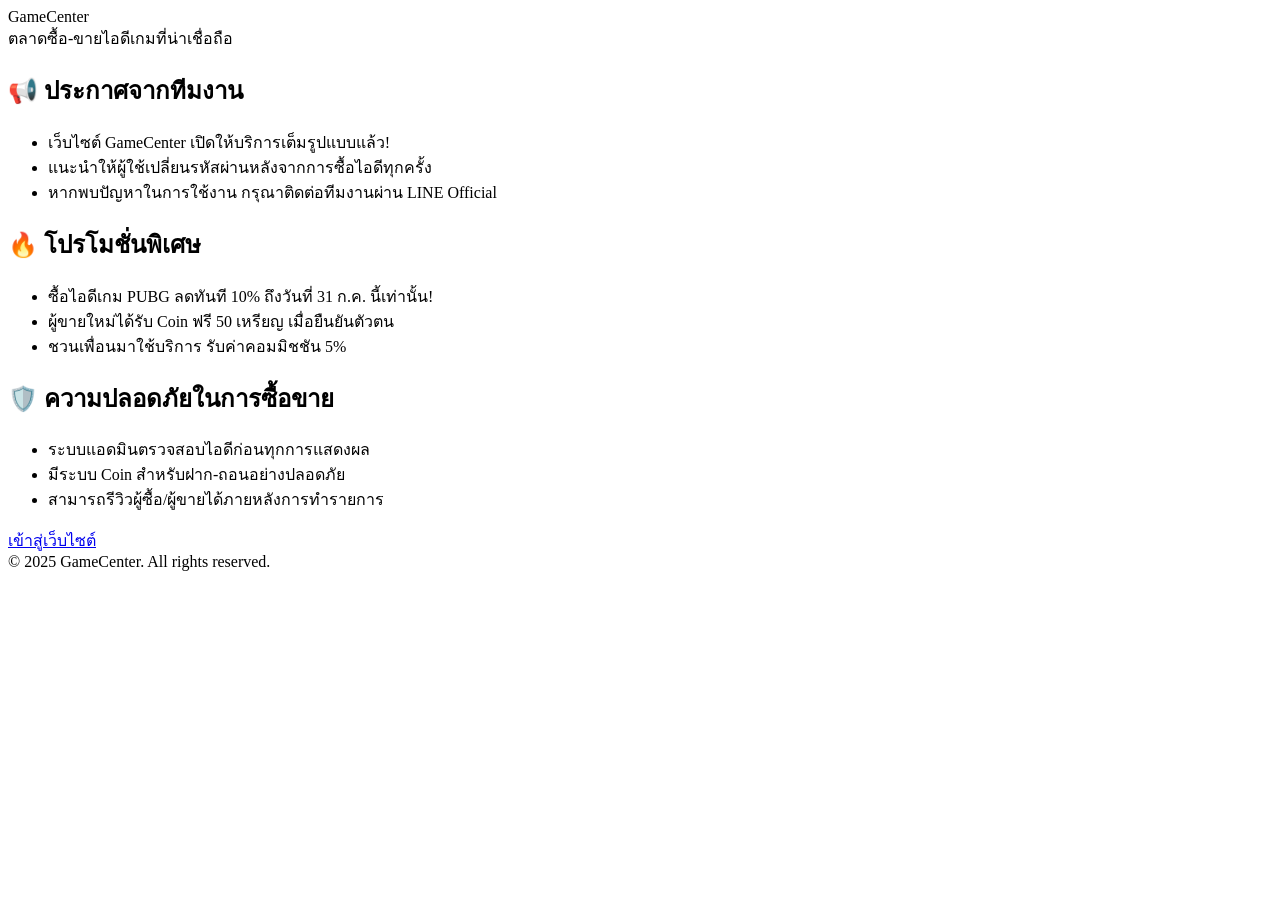
<file: index.html>
<!DOCTYPE html>
<html lang="th">
<head>
  <meta charset="UTF-8" />
  <meta name="viewport" content="width=device-width, initial-scale=1" />
  <title>GameCenter - เว็บฝากขายไอดีเกม</title>
  <style>
    /* CSS ตรงนี้เหมือนกับที่ส่งก่อนหน้า */
  </style>
</head>
<body>
  <header>
    <div class="logo">GameCenter</div>
    <div class="subtitle">ตลาดซื้อ-ขายไอดีเกมที่น่าเชื่อถือ</div>
  </header>

  <div class="container">
    <section class="section">
      <h2>📢 ประกาศจากทีมงาน</h2>
      <ul>
        <li>เว็บไซต์ GameCenter เปิดให้บริการเต็มรูปแบบแล้ว!</li>
        <li>แนะนำให้ผู้ใช้เปลี่ยนรหัสผ่านหลังจากการซื้อไอดีทุกครั้ง</li>
        <li>หากพบปัญหาในการใช้งาน กรุณาติดต่อทีมงานผ่าน LINE Official</li>
      </ul>
    </section>
    <section class="section">
      <h2>🔥 โปรโมชั่นพิเศษ</h2>
      <ul>
        <li>ซื้อไอดีเกม PUBG ลดทันที 10% ถึงวันที่ 31 ก.ค. นี้เท่านั้น!</li>
        <li>ผู้ขายใหม่ได้รับ Coin ฟรี 50 เหรียญ เมื่อยืนยันตัวตน</li>
        <li>ชวนเพื่อนมาใช้บริการ รับค่าคอมมิชชัน 5%</li>
      </ul>
    </section>
    <section class="section">
      <h2>🛡️ ความปลอดภัยในการซื้อขาย</h2>
      <ul>
        <li>ระบบแอดมินตรวจสอบไอดีก่อนทุกการแสดงผล</li>
        <li>มีระบบ Coin สำหรับฝาก-ถอนอย่างปลอดภัย</li>
        <li>สามารถรีวิวผู้ซื้อ/ผู้ขายได้ภายหลังการทำรายการ</li>
      </ul>
    </section>
    <a href="Feed.html" class="enter-button">เข้าสู่เว็บไซต์</a>
  </div>

  <footer>
    &copy; 2025 GameCenter. All rights reserved.
  </footer>
</body>
</html>
</file>
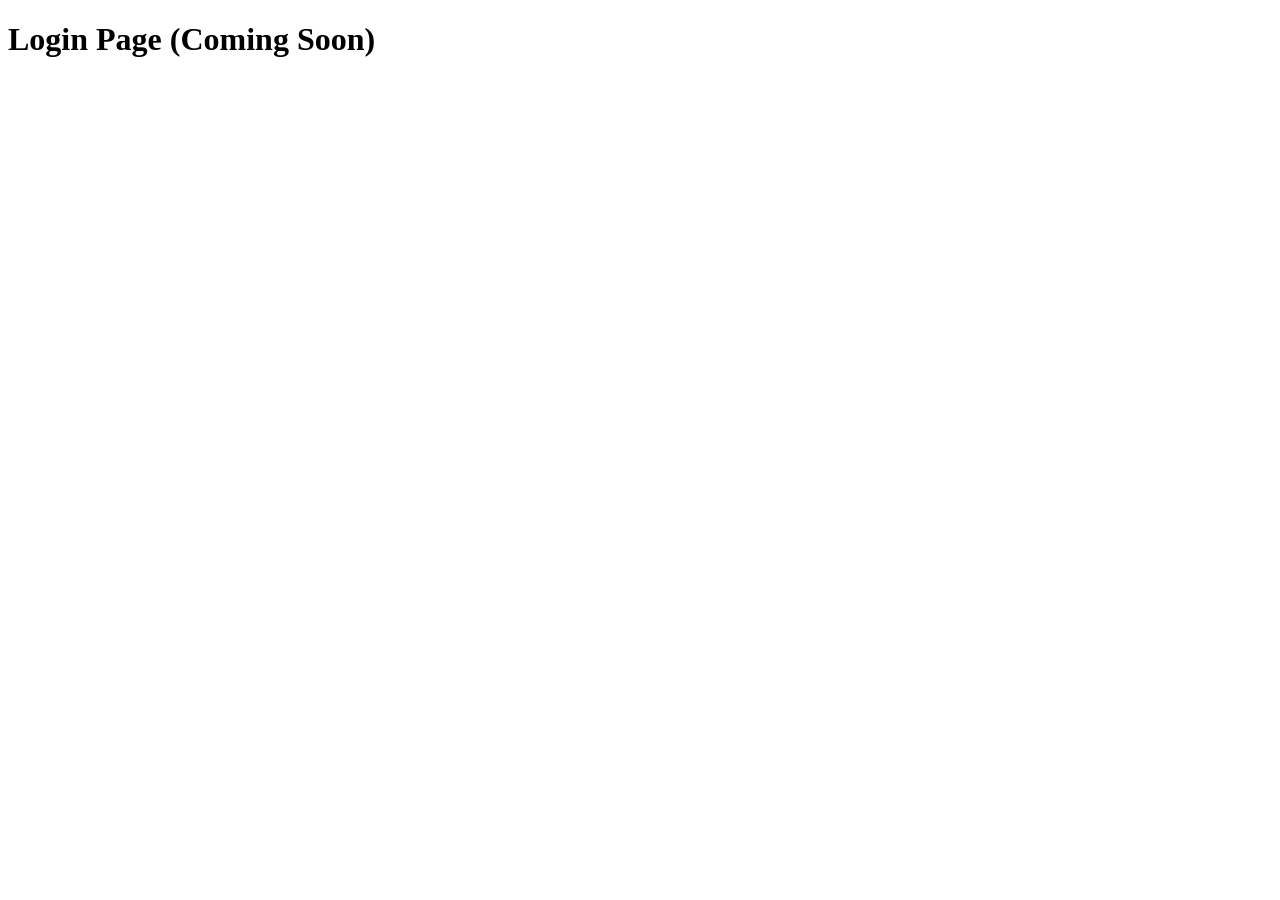
<file: customer.html>
<!DOCTYPE html>
<html lang="th">
<head>
  <meta charset="UTF-8">
  <meta name="viewport" content="width=device-width, initial-scale=1">
  <title>โปรเน็ตของฉัน</title>
  <style>
    body {
      margin: 0;
      padding: 0;
      font-family: 'Segoe UI', sans-serif;
      background: #f2f4f7;
      color: #333;
    }

    header {
      background: white;
      padding: 20px;
      box-shadow: 0 4px 10px rgba(0,0,0,0.05);
      display: flex;
      justify-content: space-between;
      align-items: center;
      border-bottom: 1px solid #e0e0e0;
    }

    .user-info {
      font-size: 16px;
    }

    .btn-logout {
      padding: 8px 16px;
      background-color: #ff3b30;
      border: none;
      border-radius: 10px;
      color: white;
      font-size: 14px;
      cursor: pointer;
    }

    h2 {
      text-align: center;
      margin-top: 20px;
    }

    .network-filters {
      display: flex;
      justify-content: center;
      margin: 20px;
      flex-wrap: wrap;
      gap: 10px;
    }

    .filter-btn {
      background: #ffffff;
      border: 1px solid #ccc;
      border-radius: 20px;
      padding: 8px 20px;
      cursor: pointer;
      font-size: 14px;
      transition: all 0.3s ease;
    }

    .filter-btn.active, .filter-btn:hover {
      background-color: #007aff;
      color: white;
      border-color: #007aff;
    }

    .packages {
      max-width: 900px;
      margin: auto;
      display: grid;
      grid-template-columns: repeat(auto-fit, minmax(280px, 1fr));
      gap: 20px;
      padding: 20px;
    }

    .package-card {
      background: white;
      padding: 20px;
      border-radius: 16px;
      box-shadow: 0 6px 20px rgba(0,0,0,0.07);
      display: flex;
      flex-direction: column;
      justify-content: space-between;
    }

    .package-card h3 {
      margin: 0 0 10px;
      color: #007aff;
    }

    .package-card p {
      margin: 4px 0;
    }

    .btn-subscribe {
      margin-top: 15px;
      padding: 10px;
      background: #28a745;
      border: none;
      border-radius: 12px;
      color: white;
      font-size: 15px;
      cursor: pointer;
      transition: background 0.2s ease;
    }

    .btn-subscribe:hover {
      background: #218838;
    }

    @media (max-width: 600px) {
      .user-info { font-size: 14px; }
      .btn-logout { font-size: 13px; padding: 6px 12px; }
    }
  </style>
</head>
<body>
  <header>
    <div class="user-info" id="userInfo">ยินดีต้อนรับ</div>
    <button class="btn-logout" onclick="logout()">ออกจากระบบ</button>
  </header>

  <h2>แพ็กเกจโปรเน็ต</h2>

  <div class="network-filters" id="networkFilters">
    <!-- ปุ่มเลือกเครือข่าย -->
  </div>

  <div class="packages" id="packageList">
    <!-- โปรเน็ตแต่ละรายการ -->
  </div>

  <script>
    const packageListEl = document.getElementById('packageList');
    const networkFiltersEl = document.getElementById('networkFilters');
    const userInfoEl = document.getElementById('userInfo');

    const user = JSON.parse(localStorage.getItem('currentUser'));
    const packages = JSON.parse(localStorage.getItem('packages') || '[]');

    if (!user) {
      alert("กรุณาเข้าสู่ระบบก่อน");
      window.location.href = 'login.html';
    }

    userInfoEl.textContent = `👤 ${user.name || 'ไม่ระบุ'} | ☎️ ${user.phone}`;

    let selectedNetwork = 'all';

    function renderNetworkFilters() {
      const networks = [...new Set(packages.map(p => p.network || 'อื่นๆ'))];
      networkFiltersEl.innerHTML = '<button class="filter-btn active" onclick="filterNetwork(\'all\', this)">ทั้งหมด</button>';
      networks.forEach(net => {
        const btn = document.createElement('button');
        btn.className = 'filter-btn';
        btn.textContent = net;
        btn.onclick = () => filterNetwork(net, btn);
        networkFiltersEl.appendChild(btn);
      });
    }

    function filterNetwork(network, btn) {
      selectedNetwork = network;
      document.querySelectorAll('.filter-btn').forEach(b => b.classList.remove('active'));
      btn.classList.add('active');
      renderPackages();
    }

    function renderPackages() {
      packageListEl.innerHTML = '';
      const filtered = selectedNetwork === 'all' ? packages : packages.filter(p => p.network === selectedNetwork);
      if (filtered.length === 0) {
        packageListEl.innerHTML = '<p style="text-align:center;width:100%;">ไม่พบโปรเน็ตในเครือข่ายนี้</p>';
        return;
      }

      filtered.forEach(pkg => {
        const card = document.createElement('div');
        card.className = 'package-card';
        card.innerHTML = `
          <h3>${pkg.name}</h3>
          <p><strong>เครือข่าย:</strong> ${pkg.network}</p>
          <p><strong>ราคา:</strong> ${pkg.price} บาท</p>
          <p><strong>รายละเอียด:</strong> ${pkg.description}</p>
          <button class="btn-subscribe" onclick="subscribe('${pkg.name}')">สมัครเน็ต</button>
        `;
        packageListEl.appendChild(card);
      });
    }

    function subscribe(pkgName) {
      alert(`คุณได้สมัครแพ็กเกจ: ${pkgName}`);
      // ตรงนี้สามารถเพิ่มฟังก์ชันส่งข้อมูลการสมัครไปบันทึกในระบบได้
    }

    function logout() {
      localStorage.removeItem('currentUser');
      window.location.href = 'index.html';
    }

    renderNetworkFilters();
    renderPackages();
  </script>
</body>
</html>


---

✅ copyring by Bodin 1995
</file>
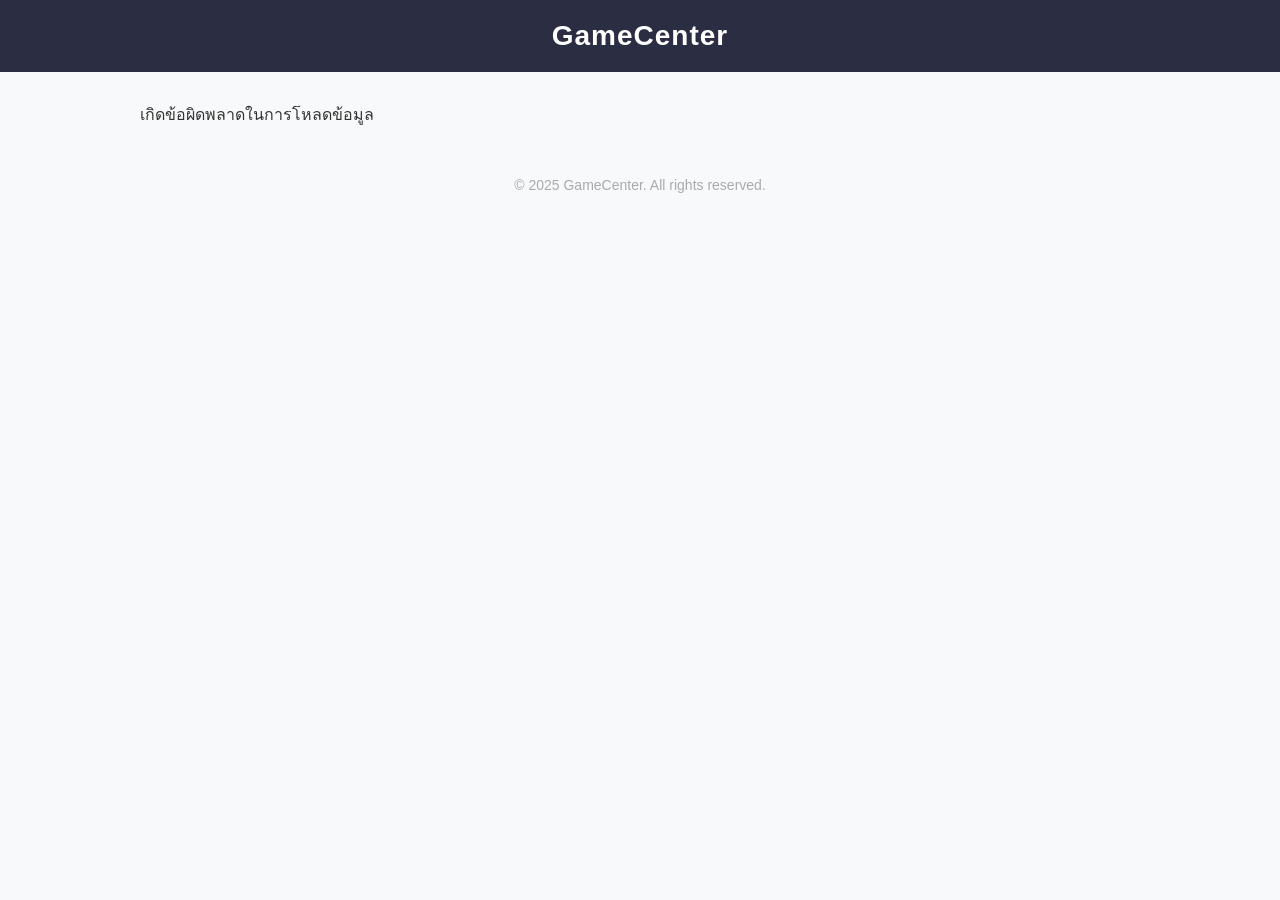
<file: Feed.html>
<!DOCTYPE html>
<html lang="th">
<head>
  <meta charset="UTF-8" />
  <meta name="viewport" content="width=device-width, initial-scale=1" />
  <title>GameCenter - Feed</title>
  <style>
    body {
      font-family: 'Segoe UI', Tahoma, Geneva, Verdana, sans-serif;
      margin: 0;
      padding: 0;
      background: #f8f9fa;
      color: #333;
    }
    header {
      background-color: #2b2d42;
      color: white;
      padding: 20px;
      text-align: center;
    }
    .logo {
      font-size: 28px;
      font-weight: bold;
      letter-spacing: 1px;
    }
    .container {
      max-width: 1000px;
      margin: 30px auto;
      padding: 0 20px;
    }
    .card {
      background: #fff;
      border-radius: 12px;
      box-shadow: 0 4px 8px rgba(0,0,0,0.1);
      padding: 20px;
      margin-bottom: 20px;
      transition: transform 0.2s ease;
    }
    .card:hover {
      transform: scale(1.01);
    }
    .card h3 {
      margin-top: 0;
      color: #2b2d42;
    }
    .price {
      color: #ef233c;
      font-weight: bold;
    }
    footer {
      text-align: center;
      color: #aaa;
      padding: 20px;
      font-size: 14px;
    }
  </style>
</head>
<body>
  <header>
    <div class="logo">GameCenter</div>
  </header>

  <div class="container" id="feed">
    <!-- รายการไอดีเกมจะโหลดที่นี่ -->
  </div>

  <footer>
    &copy; 2025 GameCenter. All rights reserved.
  </footer>

  <script>
    async function loadGameAccounts() {
      const apiUrl = "https://script.google.com/macros/s/AKfycbzM54M3NRRy3YAGBe3a3lqlBCouJPwsD3-wZnjK8RBaOuV-37v-zV0iEcsDcXrlrA-t/exec";
      const feed = document.getElementById('feed');

      try {
        const response = await fetch(apiUrl);
        const result = await response.json();

        if (result.data && Array.isArray(result.data)) {
          result.data.forEach(item => {
            const card = document.createElement('div');
            card.className = 'card';
            card.innerHTML = `
              <h3>${item.เกม || 'ไม่ระบุชื่อเกม'}</h3>
              <p><strong>ผู้ขาย:</strong> ${item.ผู้ขาย || 'ไม่ระบุ'}</p>
              <p><strong>รายละเอียด:</strong> ${item.รายละเอียด || '-'}</p>
              <p class="price">ราคา: ${item.ราคา || '-'} บาท</p>
            `;
            feed.appendChild(card);
          });
        } else {
          feed.innerHTML = '<p>ไม่พบข้อมูลไอดีเกมในระบบ</p>';
        }
      } catch (error) {
        feed.innerHTML = '<p>เกิดข้อผิดพลาดในการโหลดข้อมูล</p>';
        console.error(error);
      }
    }

    loadGameAccounts();
  </script>
</body>
</html>
</file>
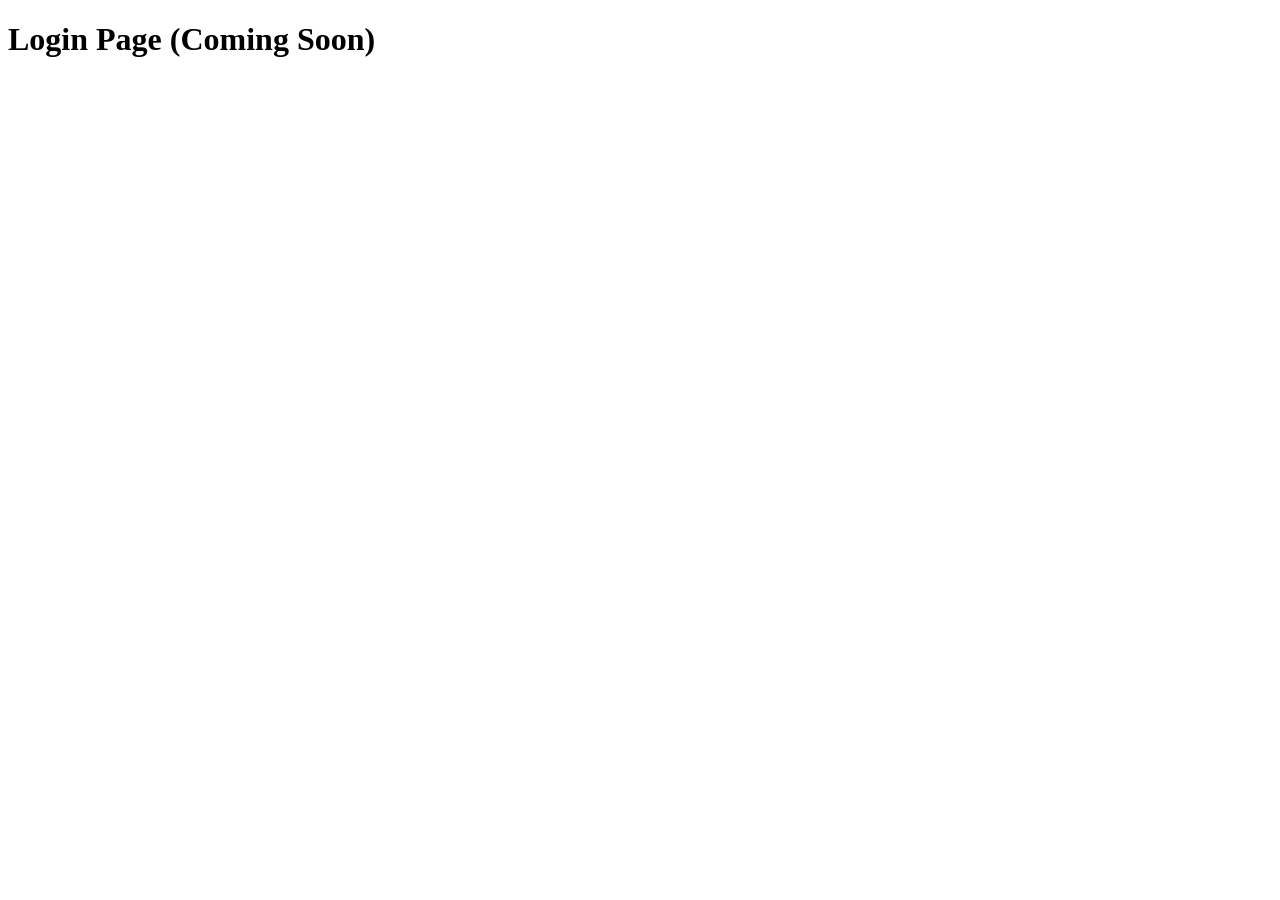
<file: netpro.html>
<!DOCTYPE html>
<html lang="th">
<head>
  <meta charset="UTF-8" />
  <meta name="viewport" content="width=device-width, initial-scale=1" />
  <title>หน้าโปรเน็ตของลูกค้า</title>
  <style>
    body {
      font-family: 'Segoe UI', sans-serif;
      margin: 0;
      background: #eef2f7;
    }

    .container {
      max-width: 480px;
      margin: auto;
      background: #ffffff;
      min-height: 100vh;
      padding: 20px;
      box-shadow: 0 4px 16px rgba(0, 0, 0, 0.05);
    }

    .header {
      display: flex;
      justify-content: space-between;
      align-items: center;
      background: #007aff;
      color: white;
      padding: 15px;
      border-radius: 12px;
      margin-bottom: 20px;
    }

    .user-info {
      font-size: 15px;
      line-height: 1.5;
    }

    .logout-btn {
      background: #ff3b30;
      border: none;
      color: white;
      padding: 8px 14px;
      font-weight: bold;
      border-radius: 8px;
      cursor: pointer;
    }

    h2 {
      font-size: 20px;
      color: #333;
      margin-bottom: 10px;
    }

    .package {
      background: #f0f7ff;
      border-left: 5px solid #007aff;
      border-radius: 10px;
      padding: 15px;
      margin-bottom: 15px;
      box-shadow: 0 2px 8px rgba(0, 0, 0, 0.05);
    }

    .package-title {
      font-size: 17px;
      font-weight: 600;
      color: #007aff;
    }

    .package-detail {
      font-size: 14px;
      margin: 5px 0;
      color: #333;
    }

    .package-price {
      color: #2c3e50;
      font-weight: bold;
    }

    .subscribe-btn {
      background: #28a745;
      color: white;
      padding: 8px 12px;
      border: none;
      border-radius: 8px;
      cursor: pointer;
      margin-top: 10px;
    }

    .subscribe-btn:hover {
      background: #218838;
    }

    #alertBox {
      margin-top: 20px;
      font-size: 14px;
      color: green;
      text-align: center;
    }
  </style>
</head>
<body>

  <div class="container">
    <div class="header">
      <div class="user-info" id="userInfo">กำลังโหลดข้อมูลลูกค้า...</div>
      <button class="logout-btn" onclick="logout()">ออกจากระบบ</button>
    </div>

    <h2>โปรเน็ตที่สามารถสมัครได้</h2>
    <div id="packages"></div>
    <div id="alertBox"></div>
  </div>

  <script>
    const user = JSON.parse(localStorage.getItem('currentUser'));
    const packages = JSON.parse(localStorage.getItem('packages') || '[]');
    const users = JSON.parse(localStorage.getItem('users') || '[]');
    const userInfo = document.getElementById("userInfo");
    const packagesDiv = document.getElementById("packages");
    const alertBox = document.getElementById("alertBox");

    if (!user) {
      alert("กรุณาเข้าสู่ระบบก่อนใช้งานหน้านี้");
      window.location.href = "login.html";
    } else {
      const statusText = user.status === "active" ? "🟢 สมาชิกปกติ" : "🔴 ถูกระงับการใช้งาน";
      userInfo.innerHTML = `
        <strong>คุณ:</strong> ${user.name || user.phone}<br>
        <strong>เบอร์:</strong> ${user.phone}<br>
        <strong>สถานะ:</strong> ${statusText}
      `;
    }

    function renderPackages() {
      packagesDiv.innerHTML = '';
      packages.forEach((pkg, index) => {
        const div = document.createElement("div");
        div.className = "package";
        div.innerHTML = `
          <div class="package-title">${pkg.name}</div>
          <div class="package-detail">ราคา: <span class="package-price">${pkg.price} บาท</span></div>
          <div class="package-detail">${pkg.description || ''}</div>
          <button class="subscribe-btn" onclick="subscribe(${index})">สมัครโปร</button>
        `;
        packagesDiv.appendChild(div);
      });
    }

    function subscribe(index) {
      const selectedPkg = packages[index];
      const idx = users.findIndex(u => u.phone === user.phone);
      if (idx !== -1) {
        users[idx].net = selectedPkg.name;
        localStorage.setItem('users', JSON.stringify(users));
        alertBox.textContent = `✅ สมัครโปร "${selectedPkg.name}" เรียบร้อยแล้ว`;
      }
    }

    function logout() {
      localStorage.removeItem('currentUser');
      window.location.href = 'index.html';
    }

    renderPackages();
  </script>

</body>
</html>
</file>
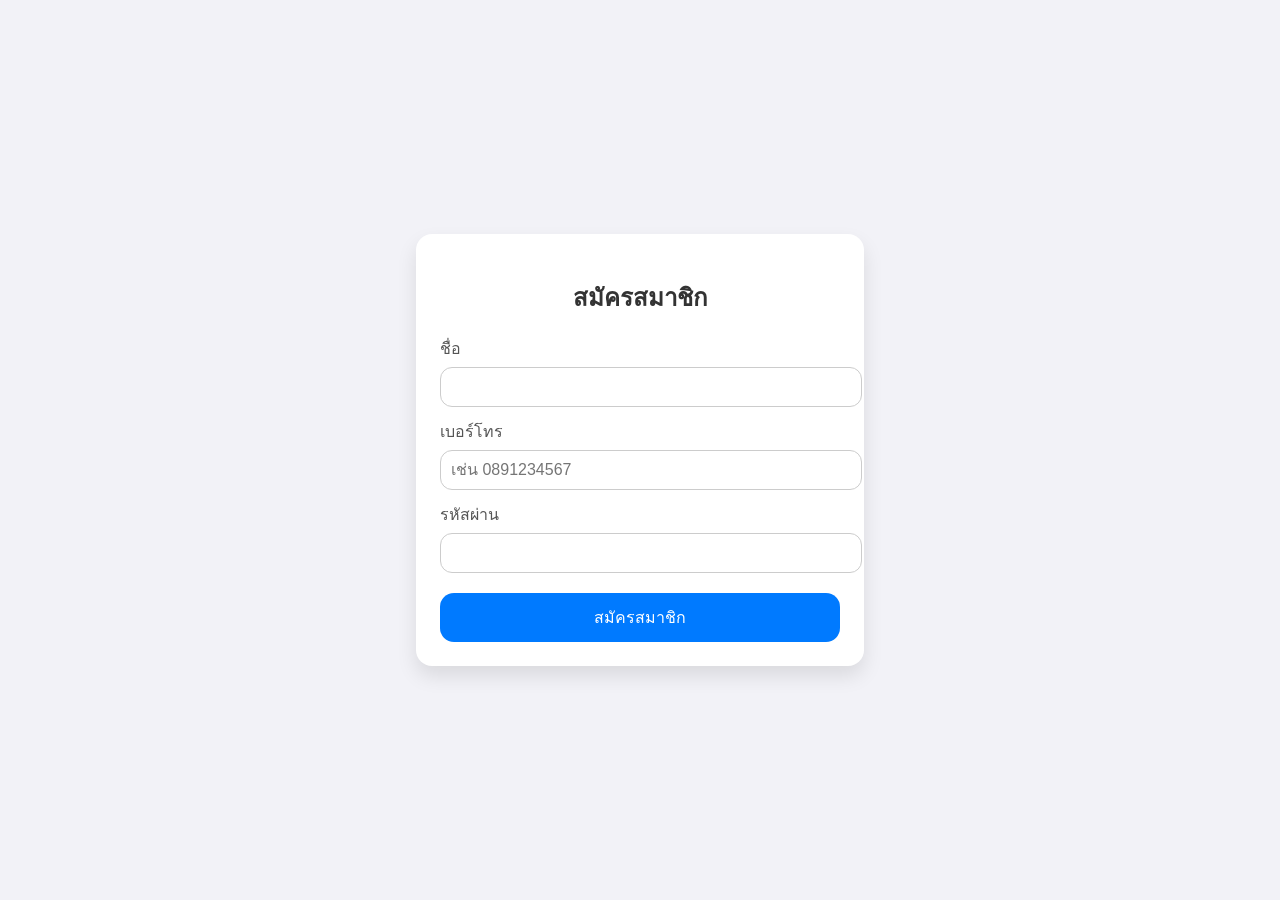
<file: register.html>
<!DOCTYPE html>
<html lang="th">
<head>
  <meta charset="UTF-8">
  <meta name="viewport" content="width=device-width, initial-scale=1">
  <title>สมัครสมาชิก</title>
  <style>
    body {
      font-family: 'Arial', sans-serif;
      background: #f2f2f7;
      display: flex;
      justify-content: center;
      align-items: center;
      height: 100vh;
      margin: 0;
    }
    .form-box {
      background: white;
      padding: 24px;
      border-radius: 16px;
      box-shadow: 0 10px 20px rgba(0,0,0,0.1);
      width: 100%;
      max-width: 400px;
    }
    h2 {
      text-align: center;
      color: #333;
    }
    label {
      display: block;
      margin-top: 12px;
      color: #555;
    }
    input {
      width: 100%;
      padding: 10px;
      margin-top: 6px;
      border: 1px solid #ccc;
      border-radius: 12px;
      font-size: 16px;
    }
    button {
      width: 100%;
      padding: 12px;
      background: #007aff;
      color: white;
      font-size: 16px;
      border: none;
      border-radius: 14px;
      margin-top: 20px;
      cursor: pointer;
      transition: background 0.3s ease;
    }
    button:hover {
      background: #005ecb;
    }
  </style>
</head>
<body>

<div class="form-box">
  <h2>สมัครสมาชิก</h2>
  <form id="registerForm">
    <label for="name">ชื่อ</label>
    <input type="text" id="name" required>

    <label for="phone">เบอร์โทร</label>
    <input type="tel" id="phone" pattern="[0-9]{10}" required placeholder="เช่น 0891234567">

    <label for="password">รหัสผ่าน</label>
    <input type="password" id="password" required>

    <button type="submit">สมัครสมาชิก</button>
  </form>
</div>

<script>
  document.getElementById("registerForm").addEventListener("submit", function(e) {
    e.preventDefault();

    const name = document.getElementById("name").value.trim();
    const phone = document.getElementById("phone").value.trim();
    const password = document.getElementById("password").value.trim();

    if (!name || !phone || !password) {
      alert("กรุณากรอกข้อมูลให้ครบถ้วน");
      return;
    }

    // ตรวจสอบว่าหมายเลขโทรซ้ำไหม
    let users = JSON.parse(localStorage.getItem("users") || "[]");
    if (users.find(u => u.phone === phone)) {
      alert("เบอร์โทรนี้ได้สมัครไว้แล้ว");
      return;
    }

    users.push({
      name,
      phone,
      password,
      status: "ปกติ"
    });

    localStorage.setItem("users", JSON.stringify(users));
    alert("สมัครสมาชิกสำเร็จ!");
    window.location.href = "index.html"; // กลับหน้าหลัก
  });
</script>

</body>
</html>
</file>
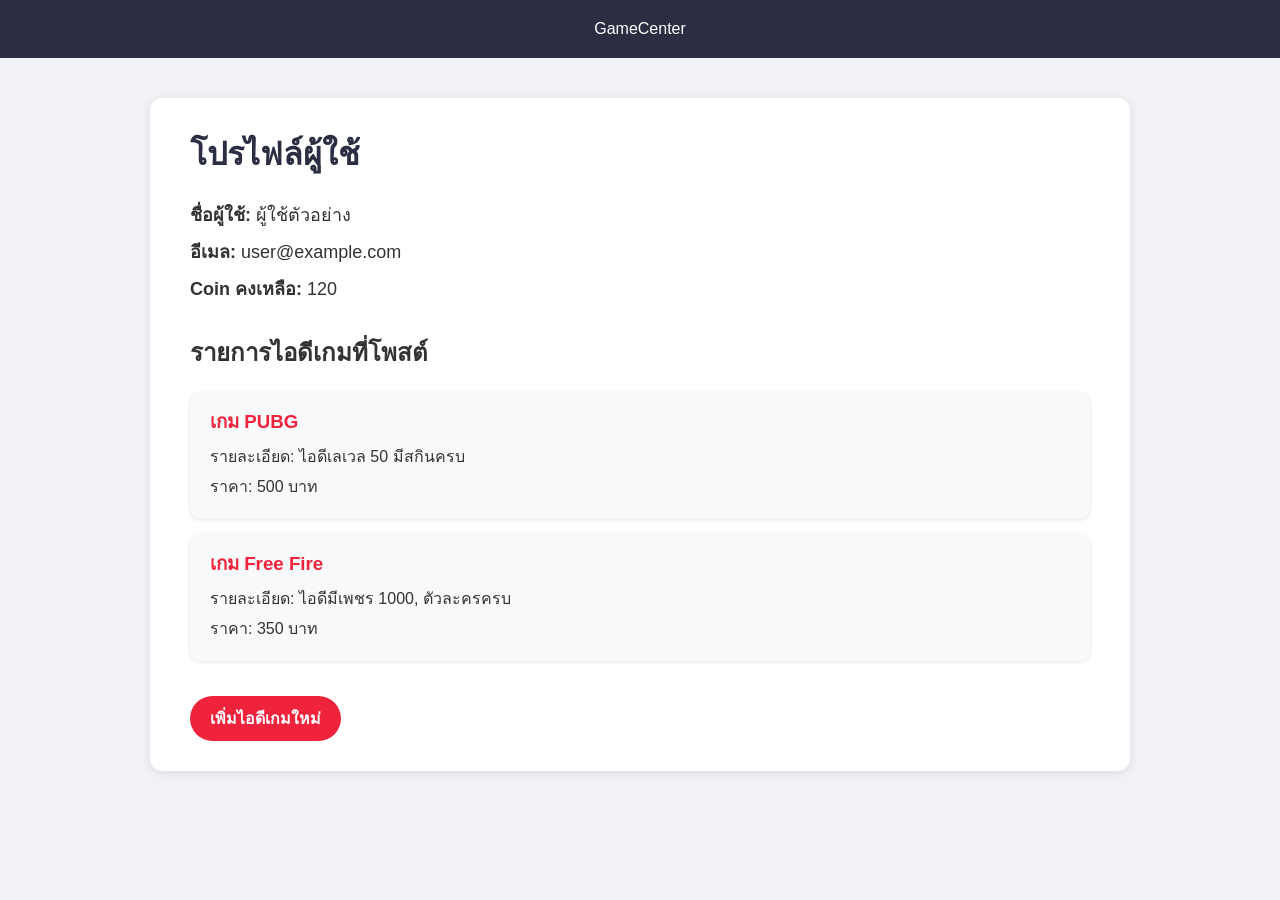
<file: user.html>
<!DOCTYPE html>
<html lang="th">
<head>
  <meta charset="UTF-8" />
  <meta name="viewport" content="width=device-width, initial-scale=1" />
  <title>GameCenter - โปรไฟล์ผู้ใช้</title>
  <style>
    body {
      font-family: 'Segoe UI', Tahoma, Geneva, Verdana, sans-serif;
      background-color: #f0f2f5;
      margin: 0;
      padding: 0;
      color: #333;
    }
    header {
      background-color: #2b2d42;
      color: white;
      padding: 20px;
      text-align: center;
    }
    .container {
      max-width: 900px;
      margin: 40px auto;
      background: white;
      border-radius: 12px;
      padding: 30px 40px;
      box-shadow: 0 2px 8px rgba(0,0,0,0.1);
    }
    h1 {
      margin-top: 0;
      color: #2b2d42;
    }
    .profile-info {
      margin-bottom: 30px;
    }
    .profile-info p {
      font-size: 18px;
      margin: 8px 0;
    }
    .game-list {
      margin-top: 20px;
    }
    .game-item {
      background: #f8f9fa;
      padding: 15px 20px;
      border-radius: 10px;
      margin-bottom: 15px;
      box-shadow: 0 1px 4px rgba(0,0,0,0.1);
    }
    .game-item h3 {
      margin: 0 0 8px 0;
      color: #ef233c;
    }
    .game-item p {
      margin: 5px 0;
    }
    .btn {
      display: inline-block;
      background-color: #ef233c;
      color: white;
      padding: 10px 20px;
      border-radius: 30px;
      font-weight: 600;
      text-decoration: none;
      cursor: pointer;
      transition: background-color 0.3s ease;
      margin-top: 20px;
    }
    .btn:hover {
      background-color: #d90429;
    }
  </style>
</head>
<body>

<header>
  <div class="logo">GameCenter</div>
</header>

<div class="container">
  <h1>โปรไฟล์ผู้ใช้</h1>
  
  <section class="profile-info">
    <p><strong>ชื่อผู้ใช้:</strong> ผู้ใช้ตัวอย่าง</p>
    <p><strong>อีเมล:</strong> user@example.com</p>
    <p><strong>Coin คงเหลือ:</strong> 120</p>
  </section>

  <section class="game-list">
    <h2>รายการไอดีเกมที่โพสต์</h2>

    <div class="game-item">
      <h3>เกม PUBG</h3>
      <p>รายละเอียด: ไอดีเลเวล 50 มีสกินครบ</p>
      <p>ราคา: 500 บาท</p>
    </div>

    <div class="game-item">
      <h3>เกม Free Fire</h3>
      <p>รายละเอียด: ไอดีมีเพชร 1000, ตัวละครครบ</p>
      <p>ราคา: 350 บาท</p>
    </div>

    <!-- เพิ่มรายการไอดีเกมได้ที่นี่ -->
  </section>

  <a href="post.html" class="btn">เพิ่มไอดีเกมใหม่</a>
</div>

</body>
</html>
</file>
